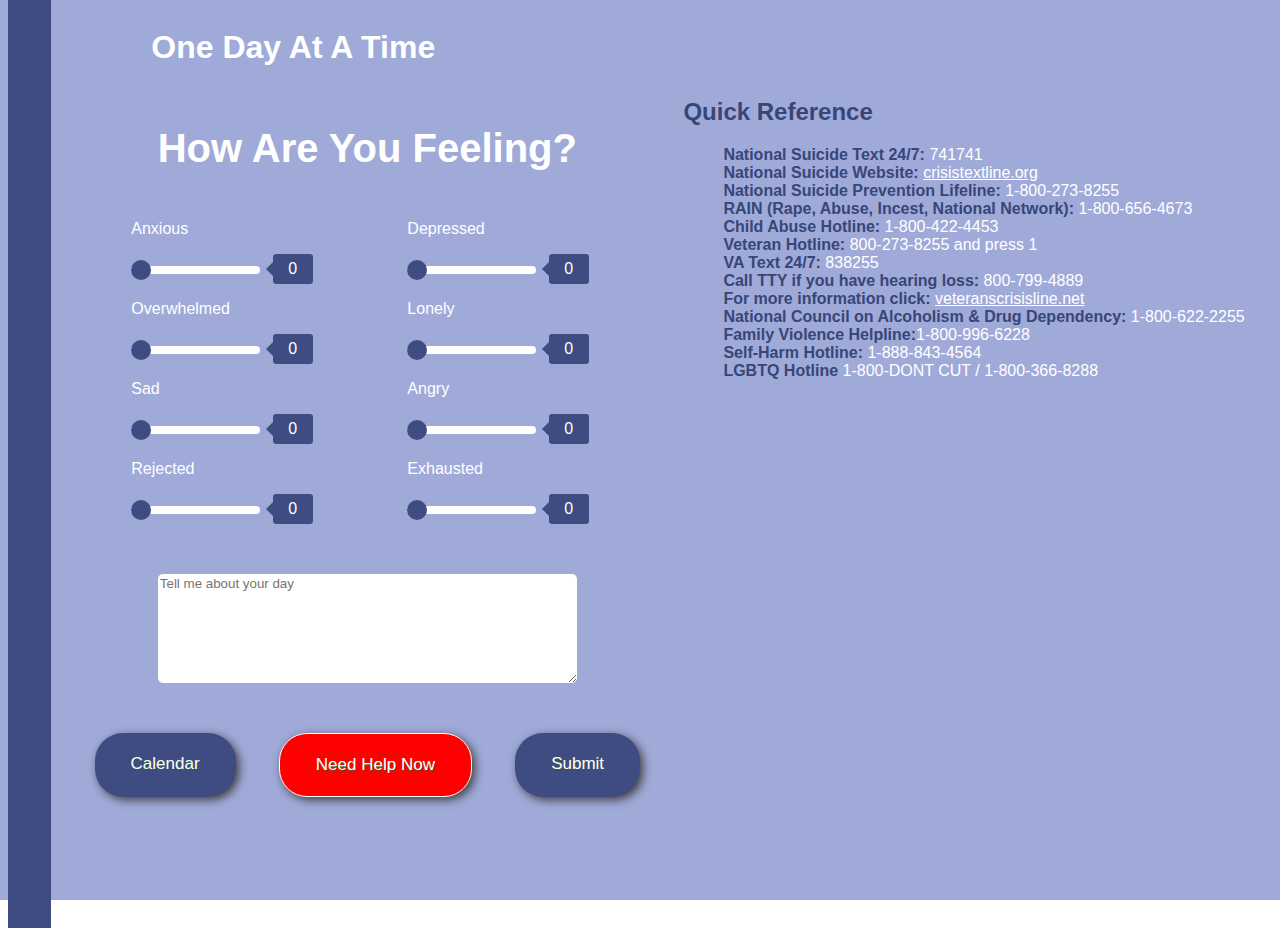
<file: frontend-spa/index.html>
<!DOCTYPE html>
<html lang="en">

<head>
    <link rel="stylesheet" href="src/css/layout.css">
    <link rel="stylesheet" href="src/css/style.css">
    <link rel="stylesheet" href="src/css/calendar.css">
    <link rel="stylesheet" href="src/css/card.css">
    <link rel="stylesheet" href="src/css/sliders.css">

    <meta charset="UTF-8">
    <meta name="viewport" content="width=device-width, initial-scale=1.0">
    <title>One Day At A Time</title>
</head>

<body>
    <div class="grid-container">
        <aside class="col-left"></aside>
        <section class="col-mid">
            <div class="mid-row-one"><h1>One Day At A Time</h1>
            </div>
            <div class="mid-row-two">
                <div class="speedometer-grid">
                    <h2 class="lander__header">How Are You Feeling?</h2>
                    <div class="rating-elements">
                        <div class="speedometer">
                            <p class="speedometer-title">Anxious</p>
                            <div class="slider">
                                <input name="anxious" class="anxious_input slider_input" type="range" value="0" min="0" max="100">
                                <span class="anxious__value range__value">0</span>

                            </div>
                        </div>
                        <div class="speedometer">
                            <p class="speedometer-title">Depressed</p>
                            <div class="slider">
                                <input name="depressed" class="depressed_input slider_input" type="range" value="0" min="0" max="100">
                                <span class="depressed__value range__value">0</span>

                            </div>
                        </div>
                        <div class="speedometer">
                            <p class="speedometer-title">Overwhelmed</p>
                            <div class="slider">
                                <input name="overwhelmed" class="overwhelmed_input slider_input" type="range" value="0" min="0" max="100">
                                <span class="overwhelmed__value range__value">0</span>

                            </div>
                        </div>
                        <div class="speedometer">
                            <p class="speedometer-title">Lonely</p>
                            <div class="slider">
                                <input name="lonely" class="lonely_input slider_input" type="range" value="0" min="0" max="100">
                                <span class="lonely__value range__value">0</span>

                            </div>
                        </div>
                        <div class="speedometer">
                            <p class="speedometer-title">Sad</p>
                            <div class="slider">
                                <input name="sad" class="sad_input slider_input" type="range" value="0" min="0" max="100">
                                <span class="sad__value range__value">0</span>

                            </div>
                        </div>
                        <div class="speedometer">
                            <p class="speedometer-title">Angry</p>
                            <div class="slider">
                                <input name="angry" class="angry_input slider_input" type="range" value="0" min="0" max="100">
                                <span class="angry__value range__value">0</span>

                            </div>
                        </div>
                        <div class="speedometer">
                            <p class="speedometer-title">Rejected</p>
                            <div class="slider">
                                <input name="rejected" class="rejected_input slider_input" type="range" value="0" min="0" max="100">
                                <span class="rejected__value range__value">0</span>

                            </div>
                        </div>
                        <div class="speedometer">
                            <p class="speedometer-title">Exhausted</p>
                            <div class="slider">
                                <input name="exhausted" class="exhausted_input slider_input" type="range" value="0" min="0" max="100">
                                <span class="exhausted__value range__value">0</span>

                            </div>
                        </div>
                    </div>
                </div>
                <textarea class="note" rows="7" cols="50" placeholder="Tell me about your day"></textarea>
            </div>

            <div class="mid-row-three">
                <div class="button__div">
                    <a class="main-button calendar_button">Calendar</a>
                    <a class="urgent help_button main-button">Need Help Now</a>
                    <a class="main-button submit-button">Submit</a>
                    <a class="main-button hide home_button" href="index.html">Home</a>
                </div>
            </div>
        </section>
        <section class="col-right">
            <div class="info-list">
                <h2 class="hotline">Quick Reference</h2>
                <ul>
                    <li><span class="hotline-title">National Suicide Text 24/7: </span><span class="hotline-number">741741</span></li>
                    <li><span class="hotline-title">National Suicide Website: </span><span class="hotline-number"><a href="https://www.crisistextline.org/">crisistextline.org</a></span></li>
                    <li><span class="hotline-title">National Suicide Prevention Lifeline: </span><span class="hotline-number">1-800-273-8255</span></li>
                    <li><span class="hotline-title">RAIN (Rape, Abuse, Incest, National Network): </span><span class="hotline-number">1-800-656-4673</span></li>
                    <li><span class="hotline-title">Child Abuse Hotline: </span><span class="hotline-number">1-800-422-4453</span></li>
                    <li><span class="hotline-title">Veteran Hotline: </span><span class="hotline-number">800-273-8255 and press 1</span></li>
                    <li><span class="hotline-title">VA Text 24/7: </span><span class="hotline-number">838255</span></li>
                    <li><span class="hotline-title">Call TTY if you have hearing loss: </span><span class="hotline-number">800-799-4889</span></li>
                    <li><span class="hotline-title">For more information click: </span><span><a href="https://www.veteranscrisisline.net/" target="_blank">veteranscrisisline.net</a></span></li>
                    <li><span class="hotline-title">National Council on Alcoholism & Drug Dependency: </span><span class="hotline-number">1-800-622-2255</span></li>
                    <li><span class="hotline-title">Family Violence Helpline:</span><span class="hotline-number">1-800-996-6228</span></li>
                    <li><span class="hotline-title">Self-Harm Hotline: </span><span class="hotline-number">1-888-843-4564</span></li>
                    <li><span class="hotline-title">LGBTQ Hotline </span><span class="hotline-number">1-800-DONT CUT / 1-800-366-8288</span></li>
                </ul>
            </div>
        </section>
    </div>


    <script src="src/js/app.js"></script>
    <script src="src/js/fetchSubmissions.js"></script>
    <script src="src/js/calendar.js"></script>
    <script src="src/js/emergencyButton.js"></script>

</body>

</html>
</file>
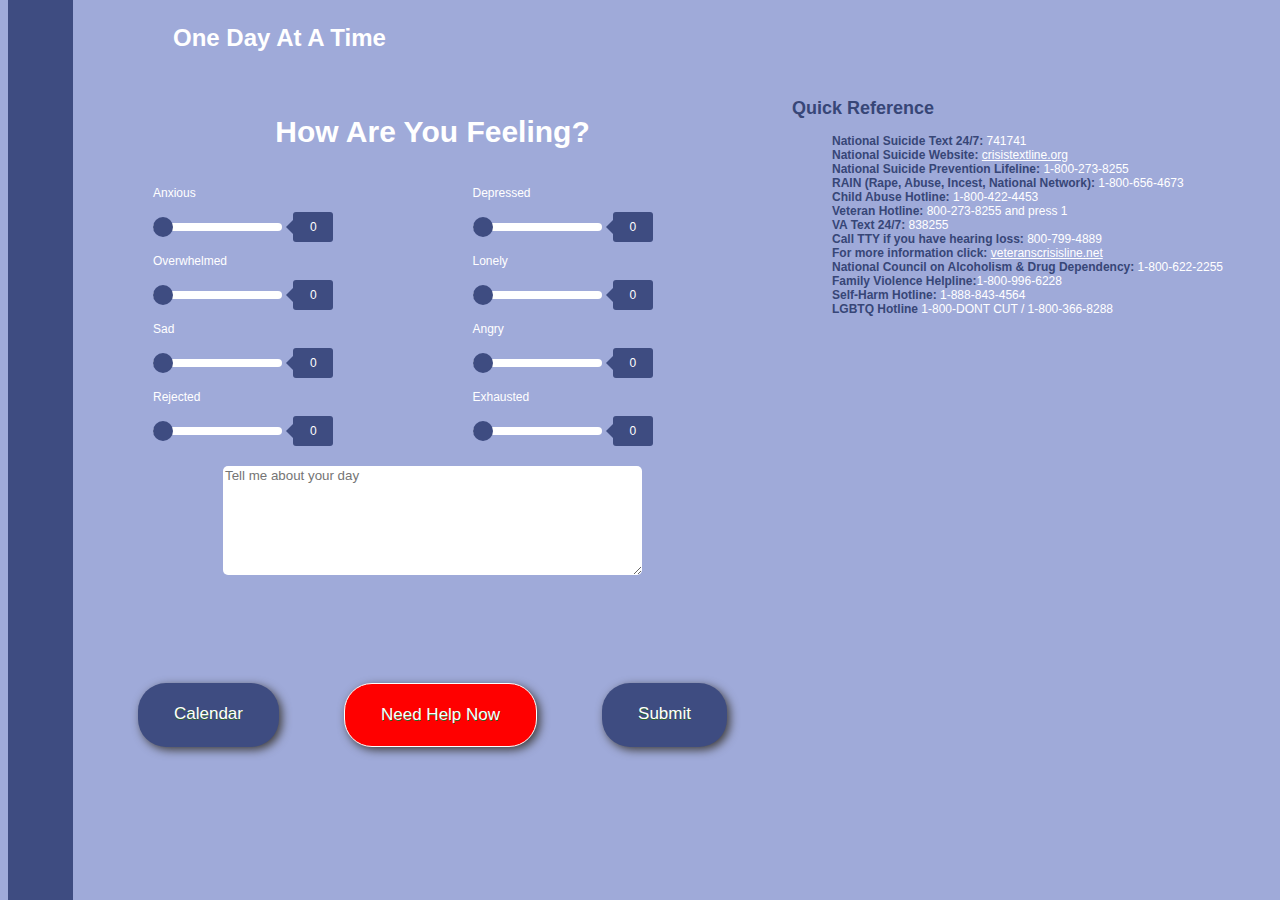
<file: src/main/resources/static/index.html>
<!DOCTYPE html>
<html lang="en">

<head>
    <link rel="stylesheet" href="src/css/layout.css">
    <link rel="stylesheet" href="src/css/style.css">
    <link rel="stylesheet" href="src/css/calendar.css">
    <link rel="stylesheet" href="src/css/card.css">
    <link rel="stylesheet" href="src/css/sliders.css">
    <link rel="stylesheet" href="src/css/media.css">

    <meta charset="UTF-8">
    <meta name="viewport" content="width=device-width, initial-scale=1.0">
    <title>One Day At A Time</title>
</head>

<body>
    <div class="grid-container">
        <aside class="col-left"></aside>
        <section class="col-mid">
            <div class="mid-row-one"><h1>One Day At A Time</h1>
            </div>
            <div class="mid-row-two">
                <div class="speedometer-grid">
                    <h2 class="lander__header">How Are You Feeling?</h2>
                    <div class="rating-elements">
                        <div class="speedometer">
                            <p class="speedometer-title">Anxious</p>
                            <div class="slider">
                                <input name="anxious" class="anxious_input slider_input" type="range" value="0" min="0" max="100">
                                <span class="anxious__value range__value">0</span>

                            </div>
                        </div>
                        <div class="speedometer">
                            <p class="speedometer-title">Depressed</p>
                            <div class="slider">
                                <input name="depressed" class="depressed_input slider_input" type="range" value="0" min="0" max="100">
                                <span class="depressed__value range__value">0</span>

                            </div>
                        </div>
                        <div class="speedometer">
                            <p class="speedometer-title">Overwhelmed</p>
                            <div class="slider">
                                <input name="overwhelmed" class="overwhelmed_input slider_input" type="range" value="0" min="0" max="100">
                                <span class="overwhelmed__value range__value">0</span>

                            </div>
                        </div>
                        <div class="speedometer">
                            <p class="speedometer-title">Lonely</p>
                            <div class="slider">
                                <input name="lonely" class="lonely_input slider_input" type="range" value="0" min="0" max="100">
                                <span class="lonely__value range__value">0</span>

                            </div>
                        </div>
                        <div class="speedometer">
                            <p class="speedometer-title">Sad</p>
                            <div class="slider">
                                <input name="sad" class="sad_input slider_input" type="range" value="0" min="0" max="100">
                                <span class="sad__value range__value">0</span>

                            </div>
                        </div>
                        <div class="speedometer">
                            <p class="speedometer-title">Angry</p>
                            <div class="slider">
                                <input name="angry" class="angry_input slider_input" type="range" value="0" min="0" max="100">
                                <span class="angry__value range__value">0</span>

                            </div>
                        </div>
                        <div class="speedometer">
                            <p class="speedometer-title">Rejected</p>
                            <div class="slider">
                                <input name="rejected" class="rejected_input slider_input" type="range" value="0" min="0" max="100">
                                <span class="rejected__value range__value">0</span>

                            </div>
                        </div>
                        <div class="speedometer">
                            <p class="speedometer-title">Exhausted</p>
                            <div class="slider">
                                <input name="exhausted" class="exhausted_input slider_input" type="range" value="0" min="0" max="100">
                                <span class="exhausted__value range__value">0</span>

                            </div>
                        </div>
                    </div>
                </div>
                <textarea class="note" rows="7" cols="50" placeholder="Tell me about your day"></textarea>
            </div>

            <div class="mid-row-three">
                <div class="button__div">
                    <a class="main-button calendar_button">Calendar</a>
                    <a class="urgent help_button main-button">Need Help Now</a>
                    <a class="main-button submit-button">Submit</a>
                    <a class="main-button hide home_button" href="index.html">Home</a>
                </div>
            </div>
        </section>
        <section class="col-right">
            <div class="info-list">
                <h2 class="hotline">Quick Reference</h2>
                <ul>
                    <li><span class="hotline-title">National Suicide Text 24/7: </span><span class="hotline-number">741741</span></li>
                    <li><span class="hotline-title">National Suicide Website: </span><span class="hotline-number"><a href="https://www.crisistextline.org/" target="_blank">crisistextline.org</a></span></li>
                    <li><span class="hotline-title">National Suicide Prevention Lifeline: </span><span class="hotline-number">1-800-273-8255</span></li>
                    <li><span class="hotline-title">RAIN (Rape, Abuse, Incest, National Network): </span><span class="hotline-number">1-800-656-4673</span></li>
                    <li><span class="hotline-title">Child Abuse Hotline: </span><span class="hotline-number">1-800-422-4453</span></li>
                    <li><span class="hotline-title">Veteran Hotline: </span><span class="hotline-number">800-273-8255 and press 1</span></li>
                    <li><span class="hotline-title">VA Text 24/7: </span><span class="hotline-number">838255</span></li>
                    <li><span class="hotline-title">Call TTY if you have hearing loss: </span><span class="hotline-number">800-799-4889</span></li>
                    <li><span class="hotline-title">For more information click: </span><span><a href="https://www.veteranscrisisline.net/" target="_blank">veteranscrisisline.net</a></span></li>
                    <li><span class="hotline-title">National Council on Alcoholism & Drug Dependency: </span><span class="hotline-number">1-800-622-2255</span></li>
                    <li><span class="hotline-title">Family Violence Helpline:</span><span class="hotline-number">1-800-996-6228</span></li>
                    <li><span class="hotline-title">Self-Harm Hotline: </span><span class="hotline-number">1-888-843-4564</span></li>
                    <li><span class="hotline-title">LGBTQ Hotline </span><span class="hotline-number">1-800-DONT CUT / 1-800-366-8288</span></li>
                </ul>
            </div>
        </section>
    </div>


    <script src="src/js/app.js"></script>
    <script src="src/js/fetchSubmissions.js"></script>
    <script src="src/js/calendar.js"></script>
    <script src="src/js/emergencyButton.js"></script>

</body>

</html>
</file>
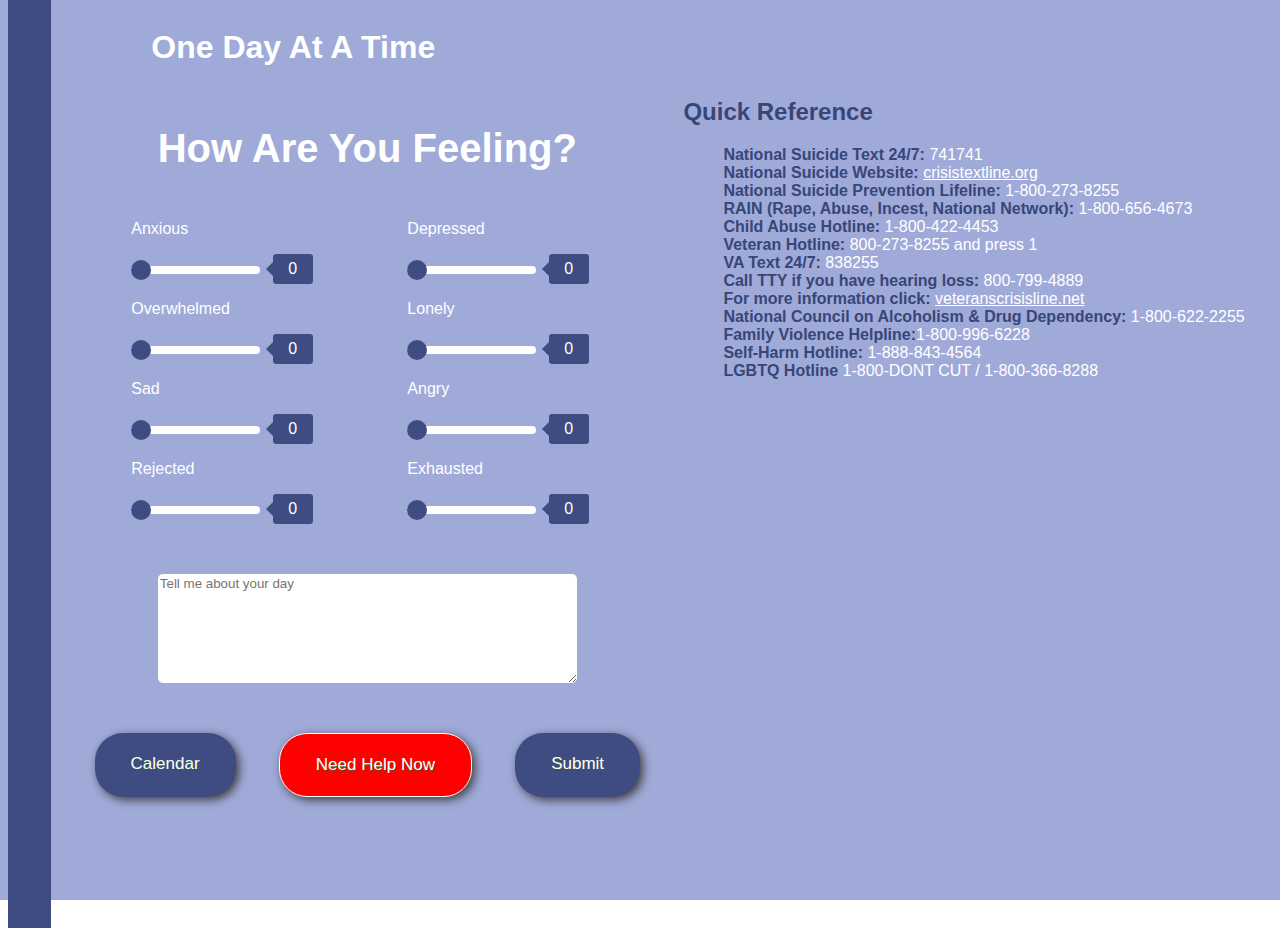
<file: backend-api/src/main/resources/static/index.html>
<!DOCTYPE html>
<html lang="en">

<head>
    <link rel="stylesheet" href="src/css/layout.css">
    <link rel="stylesheet" href="src/css/style.css">
    <link rel="stylesheet" href="src/css/calendar.css">
    <link rel="stylesheet" href="src/css/card.css">
    <link rel="stylesheet" href="src/css/sliders.css">

    <meta charset="UTF-8">
    <meta name="viewport" content="width=device-width, initial-scale=1.0">
    <title>One Day At A Time</title>
</head>

<body>
    <div class="grid-container">
        <aside class="col-left"></aside>
        <section class="col-mid">
            <div class="mid-row-one"><h1>One Day At A Time</h1>
            </div>
            <div class="mid-row-two">
                <div class="speedometer-grid">
                    <h2 class="lander__header">How Are You Feeling?</h2>
                    <div class="rating-elements">
                        <div class="speedometer">
                            <p class="speedometer-title">Anxious</p>
                            <div class="slider">
                                <input name="anxious" class="anxious_input slider_input" type="range" value="0" min="0" max="100">
                                <span class="anxious__value range__value">0</span>

                            </div>
                        </div>
                        <div class="speedometer">
                            <p class="speedometer-title">Depressed</p>
                            <div class="slider">
                                <input name="depressed" class="depressed_input slider_input" type="range" value="0" min="0" max="100">
                                <span class="depressed__value range__value">0</span>

                            </div>
                        </div>
                        <div class="speedometer">
                            <p class="speedometer-title">Overwhelmed</p>
                            <div class="slider">
                                <input name="overwhelmed" class="overwhelmed_input slider_input" type="range" value="0" min="0" max="100">
                                <span class="overwhelmed__value range__value">0</span>

                            </div>
                        </div>
                        <div class="speedometer">
                            <p class="speedometer-title">Lonely</p>
                            <div class="slider">
                                <input name="lonely" class="lonely_input slider_input" type="range" value="0" min="0" max="100">
                                <span class="lonely__value range__value">0</span>

                            </div>
                        </div>
                        <div class="speedometer">
                            <p class="speedometer-title">Sad</p>
                            <div class="slider">
                                <input name="sad" class="sad_input slider_input" type="range" value="0" min="0" max="100">
                                <span class="sad__value range__value">0</span>

                            </div>
                        </div>
                        <div class="speedometer">
                            <p class="speedometer-title">Angry</p>
                            <div class="slider">
                                <input name="angry" class="angry_input slider_input" type="range" value="0" min="0" max="100">
                                <span class="angry__value range__value">0</span>

                            </div>
                        </div>
                        <div class="speedometer">
                            <p class="speedometer-title">Rejected</p>
                            <div class="slider">
                                <input name="rejected" class="rejected_input slider_input" type="range" value="0" min="0" max="100">
                                <span class="rejected__value range__value">0</span>

                            </div>
                        </div>
                        <div class="speedometer">
                            <p class="speedometer-title">Exhausted</p>
                            <div class="slider">
                                <input name="exhausted" class="exhausted_input slider_input" type="range" value="0" min="0" max="100">
                                <span class="exhausted__value range__value">0</span>

                            </div>
                        </div>
                    </div>
                </div>
                <textarea class="note" rows="7" cols="50" placeholder="Tell me about your day"></textarea>
            </div>

            <div class="mid-row-three">
                <div class="button__div">
                    <a class="main-button calendar_button">Calendar</a>
                    <a class="urgent help_button main-button">Need Help Now</a>
                    <a class="main-button submit-button">Submit</a>
                    <a class="main-button hide home_button" href="index.html">Home</a>
                </div>
            </div>
        </section>
        <section class="col-right">
            <div class="info-list">
                <h2 class="hotline">Quick Reference</h2>
                <ul>
                    <li><span class="hotline-title">National Suicide Text 24/7: </span><span class="hotline-number">741741</span></li>
                    <li><span class="hotline-title">National Suicide Website: </span><span class="hotline-number"><a href="https://www.crisistextline.org/" target="_blank">crisistextline.org</a></span></li>
                    <li><span class="hotline-title">National Suicide Prevention Lifeline: </span><span class="hotline-number">1-800-273-8255</span></li>
                    <li><span class="hotline-title">RAIN (Rape, Abuse, Incest, National Network): </span><span class="hotline-number">1-800-656-4673</span></li>
                    <li><span class="hotline-title">Child Abuse Hotline: </span><span class="hotline-number">1-800-422-4453</span></li>
                    <li><span class="hotline-title">Veteran Hotline: </span><span class="hotline-number">800-273-8255 and press 1</span></li>
                    <li><span class="hotline-title">VA Text 24/7: </span><span class="hotline-number">838255</span></li>
                    <li><span class="hotline-title">Call TTY if you have hearing loss: </span><span class="hotline-number">800-799-4889</span></li>
                    <li><span class="hotline-title">For more information click: </span><span><a href="https://www.veteranscrisisline.net/" target="_blank">veteranscrisisline.net</a></span></li>
                    <li><span class="hotline-title">National Council on Alcoholism & Drug Dependency: </span><span class="hotline-number">1-800-622-2255</span></li>
                    <li><span class="hotline-title">Family Violence Helpline:</span><span class="hotline-number">1-800-996-6228</span></li>
                    <li><span class="hotline-title">Self-Harm Hotline: </span><span class="hotline-number">1-888-843-4564</span></li>
                    <li><span class="hotline-title">LGBTQ Hotline </span><span class="hotline-number">1-800-DONT CUT / 1-800-366-8288</span></li>
                </ul>
            </div>
        </section>
    </div>


    <script src="src/js/app.js"></script>
    <script src="src/js/fetchSubmissions.js"></script>
    <script src="src/js/calendar.js"></script>
    <script src="src/js/emergencyButton.js"></script>

</body>

</html>
</file>
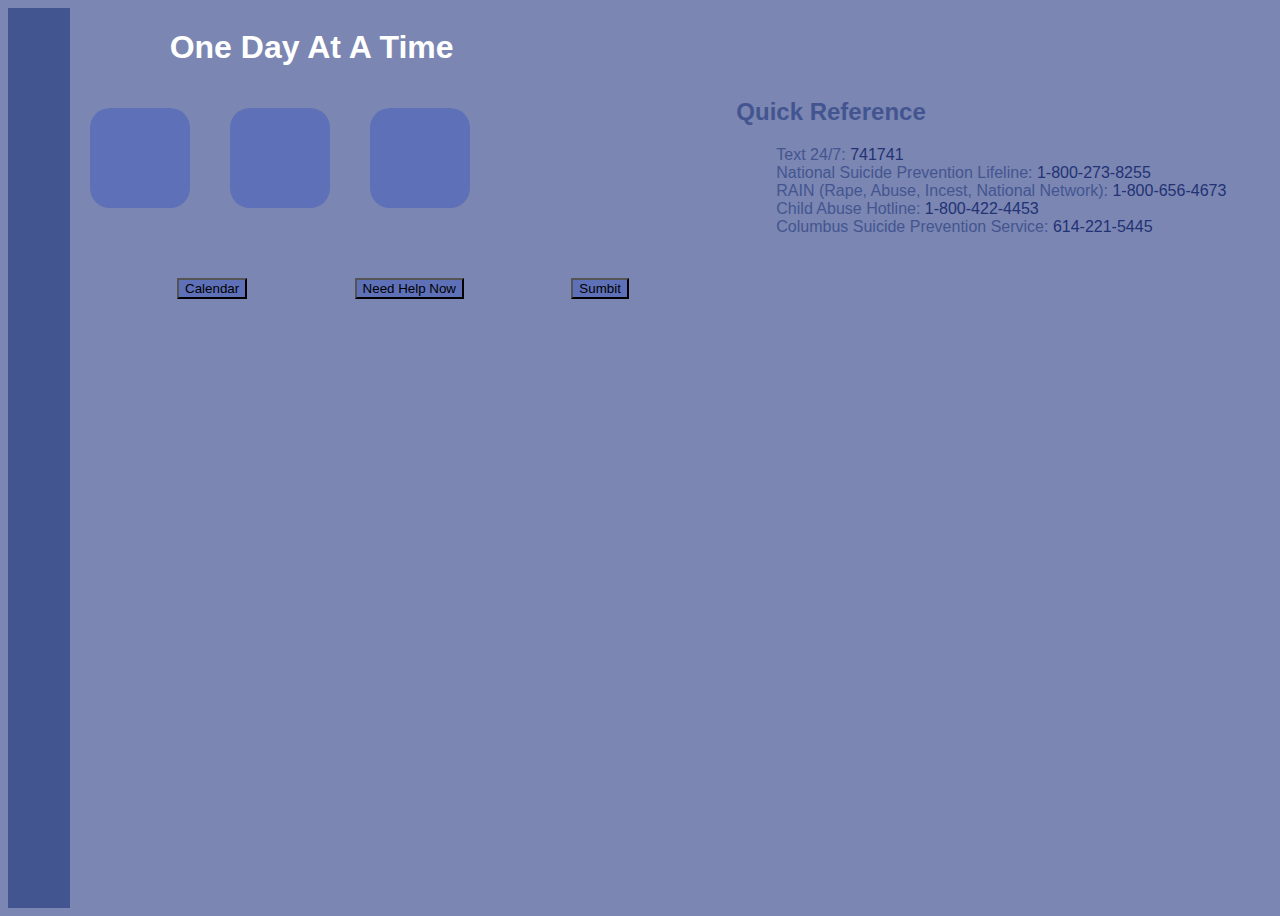
<file: frontend-spa/prototype/response.html>
<!DOCTYPE html>
<html lang="en">
<head>
    <link rel="stylesheet" href="../css/layout.css">
    <link rel="stylesheet" href="../css/style.css">
    <meta charset="UTF-8">
    <meta name="viewport" content="width=device-width, initial-scale=1.0">
    <title>One Day At A Time</title>
</head>
<body>
    <div class="grid-container">
        <aside class="col-left"></aside>
        <section class="col-mid">
            <h1>One Day At A Time</h1>
            
            <div class="card__container">
                <div class="card"></div>
                <div class="card"></div>
                <div class="card"></div>

            </div>
                
    
            <div class="button__div">
                <button class="main-button">Calendar</button>
                <button class="urgent">Need Help Now</button>
                <button class="main-button">Sumbit</button>
                    </div>
        </section>

        
        <section class="col-right">
            <div class="info-list">
                <h2 class="hotline">Quick Reference</h2>
                <ul>
                    <li><span class="hotline-title">Text 24/7: </span><span class="hotline-number">741741</span></li>
                    <li><span class="hotline-title">National Suicide Prevention Lifeline: </span><span class="hotline-number">1-800-273-8255</span></li>
                    <li><span class="hotline-title">RAIN (Rape, Abuse, Incest, National Network): </span><span class="hotline-number">1-800-656-4673</span></li>
                    <li><span class="hotline-title">Child Abuse Hotline: </span><span class="hotline-number">1-800-422-4453</span></li>
                    <li><span class="hotline-title">Columbus Suicide Prevention Service: </span><span class="hotline-number">614-221-5445</span></li>

                </ul>
            </div>
        </section>
    </div>




</body>
</html>
</file>
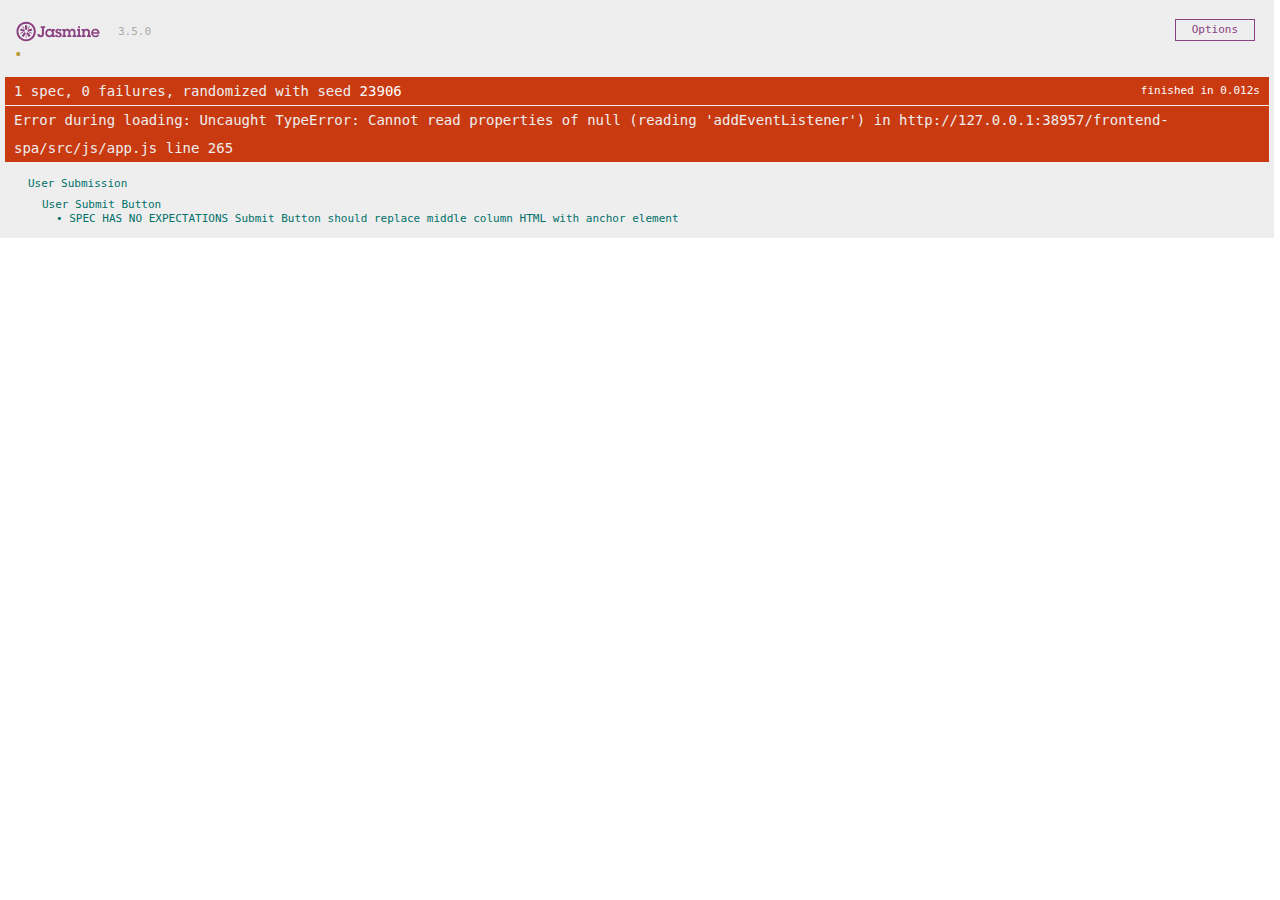
<file: frontend-spa/spec/app.specRunner.html>
<!DOCTYPE html>
<html>

<head>
    <meta charset="utf-8">
    <title>app.js Spec Runner</title>

    <link rel="shortcut icon" type="image/png" href="../lib/jasmine-3.5.0/jasmine_favicon.png">
    <link rel="stylesheet" href="../lib/jasmine-3.5.0/jasmine.css">

    <script src="../lib/jasmine-3.5.0/jasmine.js"></script>
    <script src="../lib/jasmine-3.5.0/jasmine-html.js"></script>
    <script src="../lib/jasmine-3.5.0/boot.js"></script>

    <!-- include source files here... -->

    <script src="../src/js/app.js"></script>

    <!-- include spec files here... -->
    <script src="./js/app.spec.js"></script>

</head>

<body>
    <div class="anchor"></div>
</body>

</html>
</file>
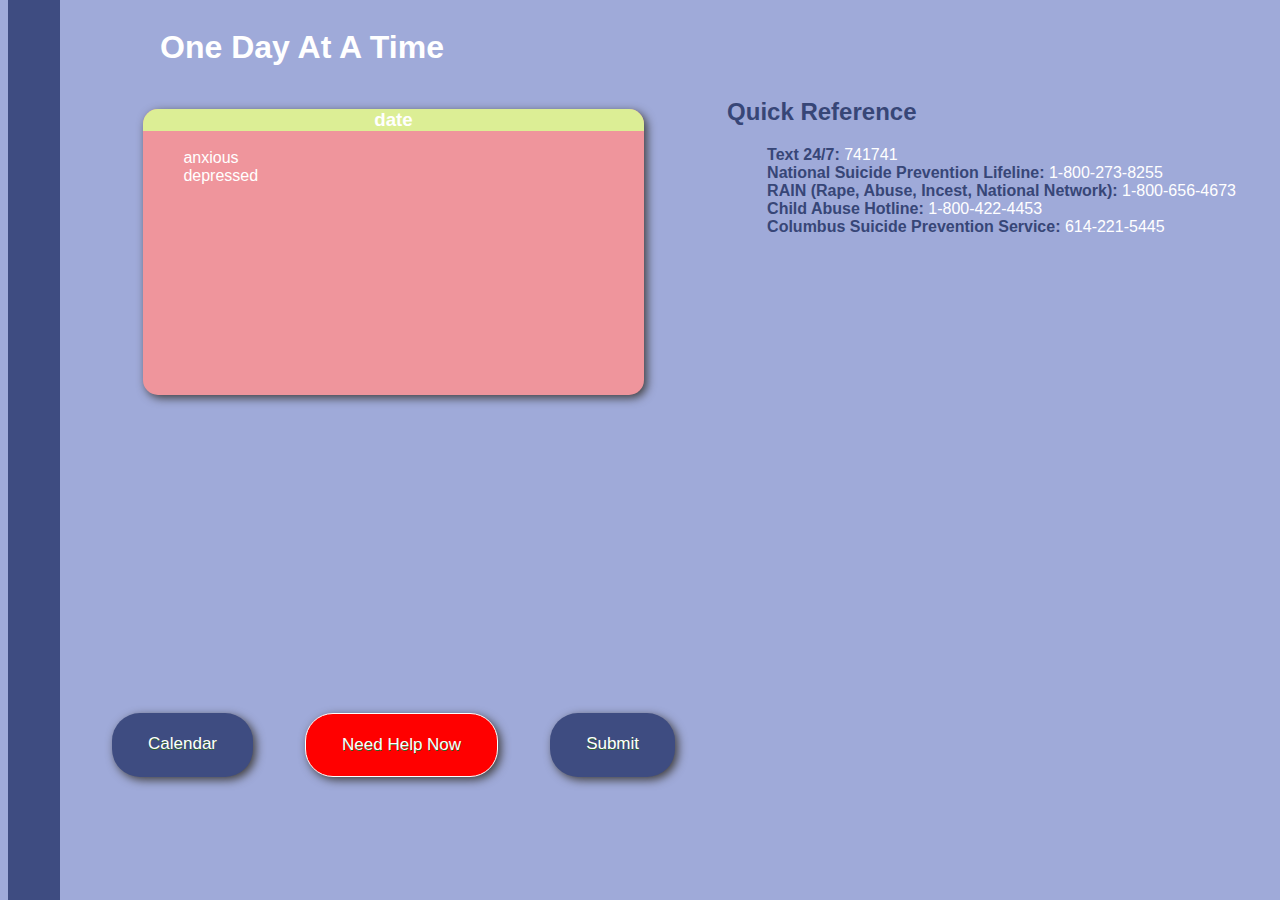
<file: frontend-spa/src/prototype/day.html>
<!DOCTYPE html>
<html lang="en">

<head>
    <link rel="stylesheet" href="../css/layout.css">
    <link rel="stylesheet" href="../css/style.css">
    <link rel="stylesheet" href="../css/calendar.css">
    <meta charset="UTF-8">
    <meta name="viewport" content="width=device-width, initial-scale=1.0">
    <title>One Day At A Time</title>
</head>

<body>
    <div class="grid-container">
        <aside class="col-left"></aside>
        <section class="col-mid">
            <div class="mid-row-one">
                <h1>One Day At A Time</h1>
            </div>
            <div class="mid-row-two">
                <div class="day_anchor">
                    <div class="single_day">
                        <h3 class="single_day_title calendar_day-med">date</h3>


                        <ul class="">
                            <li class="">anxious</li>
                            <li class="">depressed</li>
                        </ul>
                    </div>
                </div>
            </div>
            <div class="mid-row-three">
                <div class="button__div">
                    <a class="main-button calendar_button">Calendar</a>
                    <a class="urgent help_button main-button">Need Help Now</a>
                    <a class="main-button submit-button">Submit</a>
                </div>
            </div>
        </section>
        <section class="col-right">
            <div class="info-list">
                <h2 class="hotline">Quick Reference</h2>
                <ul>
                    <li><span class="hotline-title">Text 24/7: </span><span class="hotline-number">741741</span></li>
                    <li><span class="hotline-title">National Suicide Prevention Lifeline: </span><span class="hotline-number">1-800-273-8255</span></li>
                    <li><span class="hotline-title">RAIN (Rape, Abuse, Incest, National Network): </span><span class="hotline-number">1-800-656-4673</span></li>
                    <li><span class="hotline-title">Child Abuse Hotline: </span><span class="hotline-number">1-800-422-4453</span></li>
                    <li><span class="hotline-title">Columbus Suicide Prevention Service: </span><span class="hotline-number">614-221-5445</span></li>

                </ul>
            </div>
        </section>
    </div>

    <script src="../js/app.js"></script>
    <script src="../js/calendar.js"></script>
    <script src="../js/emergencyButton.js"></script>

</body>

</html>
</file>
<file: frontend-spa/src/css/layout.css>
body{
    height: 100vh;
    width: 100vw;
    overflow: hidden;
}

.grid-container {
    display: grid;
    height: 100%;
    grid-template-columns: repeat (7, 1fr);
}

.lander__header {
    width: 100%;
    text-align: center;

}

.info-list {
    margin-top: 90px;
}

h1 {
    margin-left: 100px;
}


.col-left {
    margin-top: -8px;
    height: 100%;
    grid-column: 1;
}

.col-mid {
    grid-column: 2/6;
    display: grid;
    grid-template-rows: 1fr 7fr 3fr;
    max-height: 100%;

}

.mid-row-one {
    grid-row: 1;

}

.mid-row-two {
    grid-row: 2;

}

.mid-row-three {
    grid-row: 3;
}

.col-right {
    grid-column: 6;
}

.rating-elements {
    display: grid;
    grid-template-columns: 1fr 1fr;
    margin-left: 80px;
}

textarea {
    border: none;
    border-radius: 5px;
    display: block;
    margin: 50px auto 0 auto;
    color: black;
}

.button__div {
    margin-top: 50px;
    width: 100%;
    display: flex;
    justify-content: space-evenly;
    bottom: 25%;
}

.note {
    display: flex;
    flex-direction: column;
}
</file>
<file: frontend-spa/src/css/style.css>
*{
    color: white;
    font-family: sans-serif;
   
}

body::after{
    background-color: rgb(95, 114, 192);
    background-image: url("https://images.unsplash.com/photo-1541256942802-7b29531f0df8?ixlib=rb-1.2.1&ixid=eyJhcHBfaWQiOjEyMDd9&auto=format&fit=crop&w=1650&q=80");
    background-size:cover;
    content: "";
    position: absolute;
    top: 0;
    bottom: 0;
    right: 0;
    left: 0;
    z-index: -1;
    opacity: 0.6;
}

.lander__header{
    font-size: 2.5em;
}

.col-left{
    background-color: #3e4c81;
}
.button{
    background-color: #5E70B7;
}
.hotline-title{
    color: #374677;
    font-weight: 700;

}
.hotline-number{
color: #ffffff ;
}
ul{
    list-style: none;
}
.hotline{
    color: #374677;
}

.main-button{
	background-color:#3e4c81;
	border-radius:28px;	
	display:inline-block;
	cursor:pointer;
	color:#ffffff;
	font-size:17px;
	padding:16px 31px;
	text-decoration:none;
    text-shadow:0px 1px 0px #2f6627;
    user-select: none;
    box-shadow: 3px 3px 10px #413f3f;

}

.main-button:hover {
	background-color:#495ba7;
}

.main-button:active {
	position:relative;
	top:1px;
}

.submit-button{    
    padding: 21px 36px;
}
.home_button{
    padding: 21px 36px;
}

.calendar_button{
    padding: 21px 36px;
}

.help_button{
    border:1px solid;
    padding: 21px 36px;
    background-color: red;
}

.help_button:hover{
    background-color: rgb(253, 61, 61);
    
}
.hide{
    visibility: hidden;
    display: none;
}
</file>
<file: frontend-spa/src/css/calendar.css>
.calendar_grid {
    display: grid;
    grid-template-columns: repeat(7, 1fr);
    width: 90%;
    height: 80%;
    margin: 0 auto;
    column-gap: 15px;
    row-gap: 15px;

}

.calendar_day {
    background-color: #c8acee;
    border-radius: 15px;
    user-select: none;
    box-shadow: 3px 3px 10px #413f3f;
}

.calendar_day:hover {
    transition: transform 100ms ease-out;
    transform: scale(1.1);
}

.calendar_anchor {
    grid-row: 1;
}

.calendar_month {
    font-size: 2.5em;
    text-align: center;
}

.calendar_day-low {
    background-color: #acebee;

}

.calendar_day-med {
    background-color: #dcee95;

}

.calendar_day-high {
    background-color: #ec6996;
}

.calendar_header {
    text-align: center;

}

.day_anchor {
    height: 100%;
}

.single_day {
    height: 50%;
    width: 75%;
    margin: 0 auto;
    color: #435590;
    background-color: #EF959C;
    border-radius: 15px;
    box-shadow: 3px 3px 10px #413f3f;

}

.single_day_title {
    border-radius: 15px 15px 0 0;
    text-align: center;
}

.single_day_body {
    display: flex;
    justify-content: space-around;

}

.single_day_list {
    padding: 0;

}

.month_info {
    text-align: center;
    font-size: 1.2em;
    font-weight: 700;
    margin-top: 5px;
}

.date_info {
    text-align: center;
    font-size: 2em;
    font-weight: 900;
}
</file>
<file: frontend-spa/src/css/card.css>
.card {
    border: 1px solid;
    box-shadow: 5px 10px 20px #413f3f;
    display: flex;
    justify-content: center;
    align-items: center;
    padding: 25px;
    border-radius: 20px;
    width: auto;
    height: auto;
    margin: 20px;
    background-color: #455588;
    font-family: 'Lucida Sans', 'Lucida Sans Regular', 'Lucida Grande', 'Lucida Sans Unicode', Geneva, Verdana, sans-serif;
    font-size: large;
    text-align: center;
}

.card__container {
    display: flex;
    justify-content: center;
    display: flex;
    flex-wrap: wrap;
}

.emergency_card {
    border: 1px solid;
    box-shadow: 5px 10px 20px #413f3f;
    padding: 25px;
    border-radius: 20px;
    width: 80%;
    height: 50%;
    margin: 0 auto;
    background-color: #455588;
    font-family: 'Lucida Sans', 'Lucida Sans Regular', 'Lucida Grande', 'Lucida Sans Unicode', Geneva, Verdana, sans-serif;
    font-size: large;
    text-align: center;

}

.help_now {
    font-size: 4em;
    font-family: 'Impact', Geneva, Verdana, sans-serif;
    margin: 5px;


}
</file>
<file: frontend-spa/src/css/sliders.css>
.slider {
    width: 100%;
}

.slider_input {
    -webkit-appearance: none;
    width: 100% #ffffff;
    height: 8px;
    border-radius: 5px;
    background: #ffffff;
    outline: none;
    padding: 0;
    margin: 0;
}

.slider_input::-webkit-slider-thumb {
    -webkit-appearance: none;
    border-radius: 50px;
    appearance: none;
    width: 20px;
    height: 20px;
    background: #3e4c81;
    cursor: pointer;
}

.slider_input::-moz-range-thumb {
    width: 20x;
    height: 20px;
    background: #3e4c81;
    cursor: pointer;
}

.range__value {
    display: inline-block;
    position: relative;
    width: 40px;
    line-height: 20px;
    text-align: center;
    border-radius: 3px;
    background: #3e4c81;
    padding: 5px 5px;
    margin-left: 8px;
    box-sizing: border-box;

}

.range__value::after {
    position: absolute;
    top: 8px;
    left: -7px;
    width: 0;
    height: 0;
    border-top: 7px solid transparent;
    border-right: 7px solid #3e4c81;
    border-bottom: 7px solid transparent;
    content: '';
}
</file>
<file: src/main/resources/static/src/css/layout.css>
body {
    height: 100vh;
    width: 100vw;
    overflow: hidden;
}

.grid-container {
    display: grid;
    height: 100%;
    grid-template-columns: repeat (7, 1fr);
}

.lander__header {
    width: 100%;
    text-align: center;

}

.info-list {
    margin-top: 90px;
}

h1 {
    margin-left: 100px;
}


.col-left {
    margin-top: -8px;
    height: 100%;
    grid-column: 1;
}

.col-mid {
    grid-column: 2/6;
    display: grid;
    grid-template-rows: 1fr 7fr 3fr;

}

.mid-row-one {
    grid-row: 1;

}

.mid-row-two {
    grid-row: 2;

}

.mid-row-three {
    grid-row: 3;
}

.col-right {
    grid-column: 6;
}

.rating-elements {
    display: grid;
    grid-template-columns: 1fr 1fr;
    margin-left: 80px;
}

textarea {
    border: none;
    border-radius: 5px;
    display: block;
    margin: 50px auto 0 auto;
    color: black;
}

.button__div {
    margin-top: 50px;
    width: 100%;
    display: flex;
    justify-content: space-evenly;
    bottom: 25%;
}

.note {
    display: flex;
    flex-direction: column;
}
</file>
<file: src/main/resources/static/src/css/style.css>
* {
    color: white;
    font-family: sans-serif;

}

body::after {
    background-color: rgb(95, 114, 192);
    background-image: url("https://images.unsplash.com/photo-1541256942802-7b29531f0df8?ixlib=rb-1.2.1&ixid=eyJhcHBfaWQiOjEyMDd9&auto=format&fit=crop&w=1650&q=80");
    background-size: cover;
    content: "";
    position: absolute;
    top: 0;
    bottom: 0;
    right: 0;
    left: 0;
    z-index: -1;
    opacity: 0.6;
}

.lander__header {
    font-size: 2.5em;
}

.col-left {
    background-color: #3e4c81;
}

.button {
    background-color: #5E70B7;
}

.hotline-title {
    color: #374677;
    font-weight: 700;

}

.hotline-number {
    color: #ffffff;
}

ul {
    list-style: none;
}

.hotline {
    color: #374677;
}

.main-button {
    background-color: #3e4c81;
    border-radius: 28px;
    display: inline-block;
    cursor: pointer;
    color: #ffffff;
    font-size: 17px;
    padding: 16px 31px;
    text-decoration: none;
    text-shadow: 0px 1px 0px #2f6627;
    user-select: none;
    box-shadow: 3px 3px 10px #413f3f;

}

.main-button:hover {
    background-color: #495ba7;
}

.main-button:active {
    position: relative;
    top: 1px;
}

.submit-button {
    padding: 21px 36px;
}

.home_button {
    padding: 21px 36px;
}

.calendar_button {
    padding: 21px 36px;
}

.help_button {
    border: 1px solid;
    padding: 21px 36px;
    background-color: red;
}

.help_button:hover {
    background-color: rgb(253, 61, 61);

}

.hide {
    visibility: hidden;
    display: none;
}
</file>
<file: src/main/resources/static/src/css/calendar.css>
.calendar_grid {
    display: grid;
    grid-template-columns: repeat(7, 1fr);
    width: 90%;
    height: 80%;
    margin: 0 auto;
    column-gap: 15px;
    row-gap: 15px;

}

.calendar_day {
    background-color: #c8acee;
    border-radius: 15px;
    user-select: none;
    box-shadow: 3px 3px 10px #413f3f;
}

.calendar_day:hover {
    transition: transform 100ms ease-out;
    transform: scale(1.1);
}

.calendar_anchor {
    grid-row: 1;
}

.calendar_month {
    font-size: 2.5em;
    text-align: center;
}

.calendar_day-low {
    background-color: #acebee;

}

.calendar_day-med {
    background-color: #dcee95;

}

.calendar_day-high {
    background-color: #ec6996;
}

.calendar_header {
    text-align: center;

}

.day_anchor {
    height: 100%;
}

.single_day {
    height: 50%;
    width: 75%;
    margin: 0 auto;
    color: #435590;
    background-color: #EF959C;
    border-radius: 15px;
    box-shadow: 3px 3px 10px #413f3f;

}

.single_day_title {
    border-radius: 15px 15px 0 0;
    text-align: center;
}

.single_day_body {
    display: flex;
    justify-content: space-around;

}

.single_day_list {
    padding: 0;

}

.month_info {
    text-align: center;
    font-size: 1.2em;
    font-weight: 700;
    margin-top: 5px;
}

.date_info {
    text-align: center;
    font-size: 2em;
    font-weight: 900;
}
</file>
<file: src/main/resources/static/src/css/card.css>
.card {
    border: 1px solid;
    box-shadow: 5px 10px 20px #413f3f;
    display: flex;
    justify-content: center;
    align-items: center;
    padding: 25px;
    border-radius: 20px;
    width: auto;
    height: auto;
    margin: 20px;
    background-color: #455588;
    font-family: 'Lucida Sans', 'Lucida Sans Regular', 'Lucida Grande', 'Lucida Sans Unicode', Geneva, Verdana, sans-serif;
    font-size: large;
    text-align: center;
}

.card__container {
    display: flex;
    justify-content: center;
    display: flex;
    flex-wrap: wrap;
}

.emergency_card {
    border: 1px solid;
    box-shadow: 5px 10px 20px #413f3f;
    padding: 25px;
    border-radius: 20px;
    width: 80%;
    height: 50%;
    margin: 0 auto;
    background-color: #455588;
    font-family: 'Lucida Sans', 'Lucida Sans Regular', 'Lucida Grande', 'Lucida Sans Unicode', Geneva, Verdana, sans-serif;
    font-size: large;
    text-align: center;

}

.help_now {
    font-size: 4em;
    font-family: 'Impact', Geneva, Verdana, sans-serif;
    margin: 5px;


}
</file>
<file: src/main/resources/static/src/css/sliders.css>
.slider {
    width: 100%;
}

.slider_input {
    -webkit-appearance: none;
    width: 100% #ffffff;
    height: 8px;
    border-radius: 5px;
    background: #ffffff;
    outline: none;
    padding: 0;
    margin: 0;
}

.slider_input::-webkit-slider-thumb {
    -webkit-appearance: none;
    border-radius: 50px;
    appearance: none;
    width: 20px;
    height: 20px;
    background: #3e4c81;
    cursor: pointer;
}

.slider_input::-moz-range-thumb {
    width: 20x;
    height: 20px;
    background: #3e4c81;
    cursor: pointer;
}

.range__value {
    display: inline-block;
    position: relative;
    width: 40px;
    line-height: 20px;
    text-align: center;
    border-radius: 3px;
    background: #3e4c81;
    padding: 5px 5px;
    margin-left: 8px;
    box-sizing: border-box;

}

.range__value::after {
    position: absolute;
    top: 8px;
    left: -7px;
    width: 0;
    height: 0;
    border-top: 7px solid transparent;
    border-right: 7px solid #3e4c81;
    border-bottom: 7px solid transparent;
    content: '';
}
</file>
<file: src/main/resources/static/src/css/media.css>
@media all and (max-width: 1280px) {
    :root {
        font-size: 12px;
    }

    .button__div {
        margin-top: 20px;
    }

    .note {
        margin-top: 20px;
    }
}
</file>
<file: backend-api/src/main/resources/static/src/css/layout.css>
body{
    height: 100vh;
    width: 100vw;
    overflow: hidden;
}

.grid-container {
    display: grid;
    height: 100%;
    grid-template-columns: repeat (7, 1fr);
}

.lander__header {
    width: 100%;
    text-align: center;

}

.info-list {
    margin-top: 90px;
}

h1 {
    margin-left: 100px;
}


.col-left {
    margin-top: -8px;
    height: 100%;
    grid-column: 1;
}

.col-mid {
    grid-column: 2/6;
    display: grid;
    grid-template-rows: 1fr 7fr 3fr;
    max-height: 100%;

}

.mid-row-one {
    grid-row: 1;

}

.mid-row-two {
    grid-row: 2;

}

.mid-row-three {
    grid-row: 3;
}

.col-right {
    grid-column: 6;
}

.rating-elements {
    display: grid;
    grid-template-columns: 1fr 1fr;
    margin-left: 80px;
}

textarea {
    border: none;
    border-radius: 5px;
    display: block;
    margin: 50px auto 0 auto;
    color: black;
}

.button__div {
    margin-top: 50px;
    width: 100%;
    display: flex;
    justify-content: space-evenly;
    bottom: 25%;
}

.note {
    display: flex;
    flex-direction: column;
}
</file>
<file: backend-api/src/main/resources/static/src/css/style.css>
*{
    color: white;
    font-family: sans-serif;
   
}

body::after{
    background-color: rgb(95, 114, 192);
    background-image: url("https://images.unsplash.com/photo-1541256942802-7b29531f0df8?ixlib=rb-1.2.1&ixid=eyJhcHBfaWQiOjEyMDd9&auto=format&fit=crop&w=1650&q=80");
    background-size:cover;
    content: "";
    position: absolute;
    top: 0;
    bottom: 0;
    right: 0;
    left: 0;
    z-index: -1;
    opacity: 0.6;
}

.lander__header{
    font-size: 2.5em;
}

.col-left{
    background-color: #3e4c81;
}
.button{
    background-color: #5E70B7;
}
.hotline-title{
    color: #374677;
    font-weight: 700;

}
.hotline-number{
color: #ffffff ;
}
ul{
    list-style: none;
}
.hotline{
    color: #374677;
}

.main-button{
	background-color:#3e4c81;
	border-radius:28px;	
	display:inline-block;
	cursor:pointer;
	color:#ffffff;
	font-size:17px;
	padding:16px 31px;
	text-decoration:none;
    text-shadow:0px 1px 0px #2f6627;
    user-select: none;
    box-shadow: 3px 3px 10px #413f3f;

}

.main-button:hover {
	background-color:#495ba7;
}

.main-button:active {
	position:relative;
	top:1px;
}

.submit-button{    
    padding: 21px 36px;
}
.home_button{
    padding: 21px 36px;
}

.calendar_button{
    padding: 21px 36px;
}

.help_button{
    border:1px solid;
    padding: 21px 36px;
    background-color: red;
}

.help_button:hover{
    background-color: rgb(253, 61, 61);
    
}
.hide{
    visibility: hidden;
    display: none;
}
</file>
<file: backend-api/src/main/resources/static/src/css/calendar.css>
.calendar_grid {
    display: grid;
    grid-template-columns: repeat(7, 1fr);
    width: 90%;
    height: 80%;
    margin: 0 auto;
    column-gap: 15px;
    row-gap: 15px;

}

.calendar_day {
    background-color: #c8acee;
    border-radius: 15px;
    user-select: none;
    box-shadow: 3px 3px 10px #413f3f;
}

.calendar_day:hover {
    transition: transform 100ms ease-out;
    transform: scale(1.1);
}

.calendar_anchor {
    grid-row: 1;
}

.calendar_month {
    font-size: 2.5em;
    text-align: center;
}

.calendar_day-low {
    background-color: #acebee;

}

.calendar_day-med {
    background-color: #dcee95;

}

.calendar_day-high {
    background-color: #ec6996;
}

.calendar_header {
    text-align: center;

}

.day_anchor {
    height: 100%;
}

.single_day {
    height: 50%;
    width: 75%;
    margin: 0 auto;
    color: #435590;
    background-color: #EF959C;
    border-radius: 15px;
    box-shadow: 3px 3px 10px #413f3f;

}

.single_day_title {
    border-radius: 15px 15px 0 0;
    text-align: center;
}

.single_day_body {
    display: flex;
    justify-content: space-around;

}

.single_day_list {
    padding: 0;

}

.month_info {
    text-align: center;
    font-size: 1.2em;
    font-weight: 700;
    margin-top: 5px;
}

.date_info {
    text-align: center;
    font-size: 2em;
    font-weight: 900;
}
</file>
<file: backend-api/src/main/resources/static/src/css/card.css>
.card {
    border: 1px solid;
    box-shadow: 5px 10px 20px #413f3f;
    display: flex;
    justify-content: center;
    align-items: center;
    padding: 25px;
    border-radius: 20px;
    width: auto;
    height: auto;
    margin: 20px;
    background-color: #455588;
    font-family: 'Lucida Sans', 'Lucida Sans Regular', 'Lucida Grande', 'Lucida Sans Unicode', Geneva, Verdana, sans-serif;
    font-size: large;
    text-align: center;
}

.card__container {
    display: flex;
    justify-content: center;
    display: flex;
    flex-wrap: wrap;
}

.emergency_card {
    border: 1px solid;
    box-shadow: 5px 10px 20px #413f3f;
    padding: 25px;
    border-radius: 20px;
    width: 80%;
    height: 50%;
    margin: 0 auto;
    background-color: #455588;
    font-family: 'Lucida Sans', 'Lucida Sans Regular', 'Lucida Grande', 'Lucida Sans Unicode', Geneva, Verdana, sans-serif;
    font-size: large;
    text-align: center;

}

.help_now {
    font-size: 4em;
    font-family: 'Impact', Geneva, Verdana, sans-serif;
    margin: 5px;


}
</file>
<file: backend-api/src/main/resources/static/src/css/sliders.css>
.slider {
    width: 100%;
}

.slider_input {
    -webkit-appearance: none;
    width: 100% #ffffff;
    height: 8px;
    border-radius: 5px;
    background: #ffffff;
    outline: none;
    padding: 0;
    margin: 0;
}

.slider_input::-webkit-slider-thumb {
    -webkit-appearance: none;
    border-radius: 50px;
    appearance: none;
    width: 20px;
    height: 20px;
    background: #3e4c81;
    cursor: pointer;
}

.slider_input::-moz-range-thumb {
    width: 20x;
    height: 20px;
    background: #3e4c81;
    cursor: pointer;
}

.range__value {
    display: inline-block;
    position: relative;
    width: 40px;
    line-height: 20px;
    text-align: center;
    border-radius: 3px;
    background: #3e4c81;
    padding: 5px 5px;
    margin-left: 8px;
    box-sizing: border-box;

}

.range__value::after {
    position: absolute;
    top: 8px;
    left: -7px;
    width: 0;
    height: 0;
    border-top: 7px solid transparent;
    border-right: 7px solid #3e4c81;
    border-bottom: 7px solid transparent;
    content: '';
}
</file>
<file: frontend-spa/css/layout.css>
.grid-container{
    display: grid;
    grid-template-columns: repeat (7, 1fr);
    height: 100vh;
    width: 100vw;
    overflow: hidden;
}
.lander__header{
    width: 100%;
    text-align: center;

}
.info-list{
    margin-top: 90px;
}
h1{
    margin-left: 100px;
}


.col-left{
    grid-column:1;
}

.col-mid{
    grid-column:2/6;

}

.col-right{
    grid-column: 6;
}

.rating-elements{
    display: grid;
    grid-template-columns: 1fr 1fr;
    margin-left:80px;
}

.button__div{
    margin-top: 50px;
    width: 100%;
    display: flex;
    justify-content: space-evenly;
}
.card__container{
    display: flex;
    flex-wrap: wrap;
}
.card{
    border-radius: 20px;
    width: 100px;
    height: 100px;
    margin: 20px;
}
</file>
<file: frontend-spa/css/style.css>
body{
    background-color: #7B86B2;
    color: white;
    font-family: sans-serif;
}

.lander__header{
    font-size: 2.5em;
}

.col-left{
    background-color: #435590;
}
.card{
    background-color: #5E70B7;
}
button{
    background-color: #5E70B7;
}
.hotline-title{
    color: #435590;
}
.hotline-number{
color:#223275 ;
}
ul{
    list-style: none;
}
.hotline{
    color: #435590;
}
</file>
<file: frontend-spa/lib/jasmine-3.5.0/jasmine.css>
@charset "UTF-8";
body { overflow-y: scroll; }

.jasmine_html-reporter { width: 100%; background-color: #eee; padding: 5px; margin: -8px; font-size: 11px; font-family: Monaco, "Lucida Console", monospace; line-height: 14px; color: #333; }

.jasmine_html-reporter a { text-decoration: none; }

.jasmine_html-reporter a:hover { text-decoration: underline; }

.jasmine_html-reporter p, .jasmine_html-reporter h1, .jasmine_html-reporter h2, .jasmine_html-reporter h3, .jasmine_html-reporter h4, .jasmine_html-reporter h5, .jasmine_html-reporter h6 { margin: 0; line-height: 14px; }

.jasmine_html-reporter .jasmine-banner, .jasmine_html-reporter .jasmine-symbol-summary, .jasmine_html-reporter .jasmine-summary, .jasmine_html-reporter .jasmine-result-message, .jasmine_html-reporter .jasmine-spec .jasmine-description, .jasmine_html-reporter .jasmine-spec-detail .jasmine-description, .jasmine_html-reporter .jasmine-alert .jasmine-bar, .jasmine_html-reporter .jasmine-stack-trace { padding-left: 9px; padding-right: 9px; }

.jasmine_html-reporter .jasmine-banner { position: relative; }

.jasmine_html-reporter .jasmine-banner .jasmine-title { background: url("[data-uri]") no-repeat; background: url("[data-uri]") no-repeat, none; -moz-background-size: 100%; -o-background-size: 100%; -webkit-background-size: 100%; background-size: 100%; display: block; float: left; width: 90px; height: 25px; }

.jasmine_html-reporter .jasmine-banner .jasmine-version { margin-left: 14px; position: relative; top: 6px; }

.jasmine_html-reporter #jasmine_content { position: fixed; right: 100%; }

.jasmine_html-reporter .jasmine-version { color: #aaa; }

.jasmine_html-reporter .jasmine-banner { margin-top: 14px; }

.jasmine_html-reporter .jasmine-duration { color: #fff; float: right; line-height: 28px; padding-right: 9px; }

.jasmine_html-reporter .jasmine-symbol-summary { overflow: hidden; margin: 14px 0; }

.jasmine_html-reporter .jasmine-symbol-summary li { display: inline-block; height: 10px; width: 14px; font-size: 16px; }

.jasmine_html-reporter .jasmine-symbol-summary li.jasmine-passed { font-size: 14px; }

.jasmine_html-reporter .jasmine-symbol-summary li.jasmine-passed:before { color: #007069; content: "•"; }

.jasmine_html-reporter .jasmine-symbol-summary li.jasmine-failed { line-height: 9px; }

.jasmine_html-reporter .jasmine-symbol-summary li.jasmine-failed:before { color: #ca3a11; content: "×"; font-weight: bold; margin-left: -1px; }

.jasmine_html-reporter .jasmine-symbol-summary li.jasmine-excluded { font-size: 14px; }

.jasmine_html-reporter .jasmine-symbol-summary li.jasmine-excluded:before { color: #bababa; content: "•"; }

.jasmine_html-reporter .jasmine-symbol-summary li.jasmine-excluded-no-display { font-size: 14px; display: none; }

.jasmine_html-reporter .jasmine-symbol-summary li.jasmine-pending { line-height: 17px; }

.jasmine_html-reporter .jasmine-symbol-summary li.jasmine-pending:before { color: #ba9d37; content: "*"; }

.jasmine_html-reporter .jasmine-symbol-summary li.jasmine-empty { font-size: 14px; }

.jasmine_html-reporter .jasmine-symbol-summary li.jasmine-empty:before { color: #ba9d37; content: "•"; }

.jasmine_html-reporter .jasmine-run-options { float: right; margin-right: 5px; border: 1px solid #8a4182; color: #8a4182; position: relative; line-height: 20px; }

.jasmine_html-reporter .jasmine-run-options .jasmine-trigger { cursor: pointer; padding: 8px 16px; }

.jasmine_html-reporter .jasmine-run-options .jasmine-payload { position: absolute; display: none; right: -1px; border: 1px solid #8a4182; background-color: #eee; white-space: nowrap; padding: 4px 8px; }

.jasmine_html-reporter .jasmine-run-options .jasmine-payload.jasmine-open { display: block; }

.jasmine_html-reporter .jasmine-bar { line-height: 28px; font-size: 14px; display: block; color: #eee; }

.jasmine_html-reporter .jasmine-bar.jasmine-failed, .jasmine_html-reporter .jasmine-bar.jasmine-errored { background-color: #ca3a11; border-bottom: 1px solid #eee; }

.jasmine_html-reporter .jasmine-bar.jasmine-passed { background-color: #007069; }

.jasmine_html-reporter .jasmine-bar.jasmine-incomplete { background-color: #bababa; }

.jasmine_html-reporter .jasmine-bar.jasmine-skipped { background-color: #bababa; }

.jasmine_html-reporter .jasmine-bar.jasmine-warning { background-color: #ba9d37; color: #333; }

.jasmine_html-reporter .jasmine-bar.jasmine-menu { background-color: #fff; color: #aaa; }

.jasmine_html-reporter .jasmine-bar.jasmine-menu a { color: #333; }

.jasmine_html-reporter .jasmine-bar a { color: white; }

.jasmine_html-reporter.jasmine-spec-list .jasmine-bar.jasmine-menu.jasmine-failure-list, .jasmine_html-reporter.jasmine-spec-list .jasmine-results .jasmine-failures { display: none; }

.jasmine_html-reporter.jasmine-failure-list .jasmine-bar.jasmine-menu.jasmine-spec-list, .jasmine_html-reporter.jasmine-failure-list .jasmine-summary { display: none; }

.jasmine_html-reporter .jasmine-results { margin-top: 14px; }

.jasmine_html-reporter .jasmine-summary { margin-top: 14px; }

.jasmine_html-reporter .jasmine-summary ul { list-style-type: none; margin-left: 14px; padding-top: 0; padding-left: 0; }

.jasmine_html-reporter .jasmine-summary ul.jasmine-suite { margin-top: 7px; margin-bottom: 7px; }

.jasmine_html-reporter .jasmine-summary li.jasmine-passed a { color: #007069; }

.jasmine_html-reporter .jasmine-summary li.jasmine-failed a { color: #ca3a11; }

.jasmine_html-reporter .jasmine-summary li.jasmine-empty a { color: #ba9d37; }

.jasmine_html-reporter .jasmine-summary li.jasmine-pending a { color: #ba9d37; }

.jasmine_html-reporter .jasmine-summary li.jasmine-excluded a { color: #bababa; }

.jasmine_html-reporter .jasmine-specs li.jasmine-passed a:before { content: "• "; }

.jasmine_html-reporter .jasmine-specs li.jasmine-failed a:before { content: "× "; }

.jasmine_html-reporter .jasmine-specs li.jasmine-empty a:before { content: "* "; }

.jasmine_html-reporter .jasmine-specs li.jasmine-pending a:before { content: "• "; }

.jasmine_html-reporter .jasmine-specs li.jasmine-excluded a:before { content: "• "; }

.jasmine_html-reporter .jasmine-description + .jasmine-suite { margin-top: 0; }

.jasmine_html-reporter .jasmine-suite { margin-top: 14px; }

.jasmine_html-reporter .jasmine-suite a { color: #333; }

.jasmine_html-reporter .jasmine-failures .jasmine-spec-detail { margin-bottom: 28px; }

.jasmine_html-reporter .jasmine-failures .jasmine-spec-detail .jasmine-description { background-color: #ca3a11; color: white; }

.jasmine_html-reporter .jasmine-failures .jasmine-spec-detail .jasmine-description a { color: white; }

.jasmine_html-reporter .jasmine-result-message { padding-top: 14px; color: #333; white-space: pre-wrap; }

.jasmine_html-reporter .jasmine-result-message span.jasmine-result { display: block; }

.jasmine_html-reporter .jasmine-stack-trace { margin: 5px 0 0 0; max-height: 224px; overflow: auto; line-height: 18px; color: #666; border: 1px solid #ddd; background: white; white-space: pre; }
</file>
